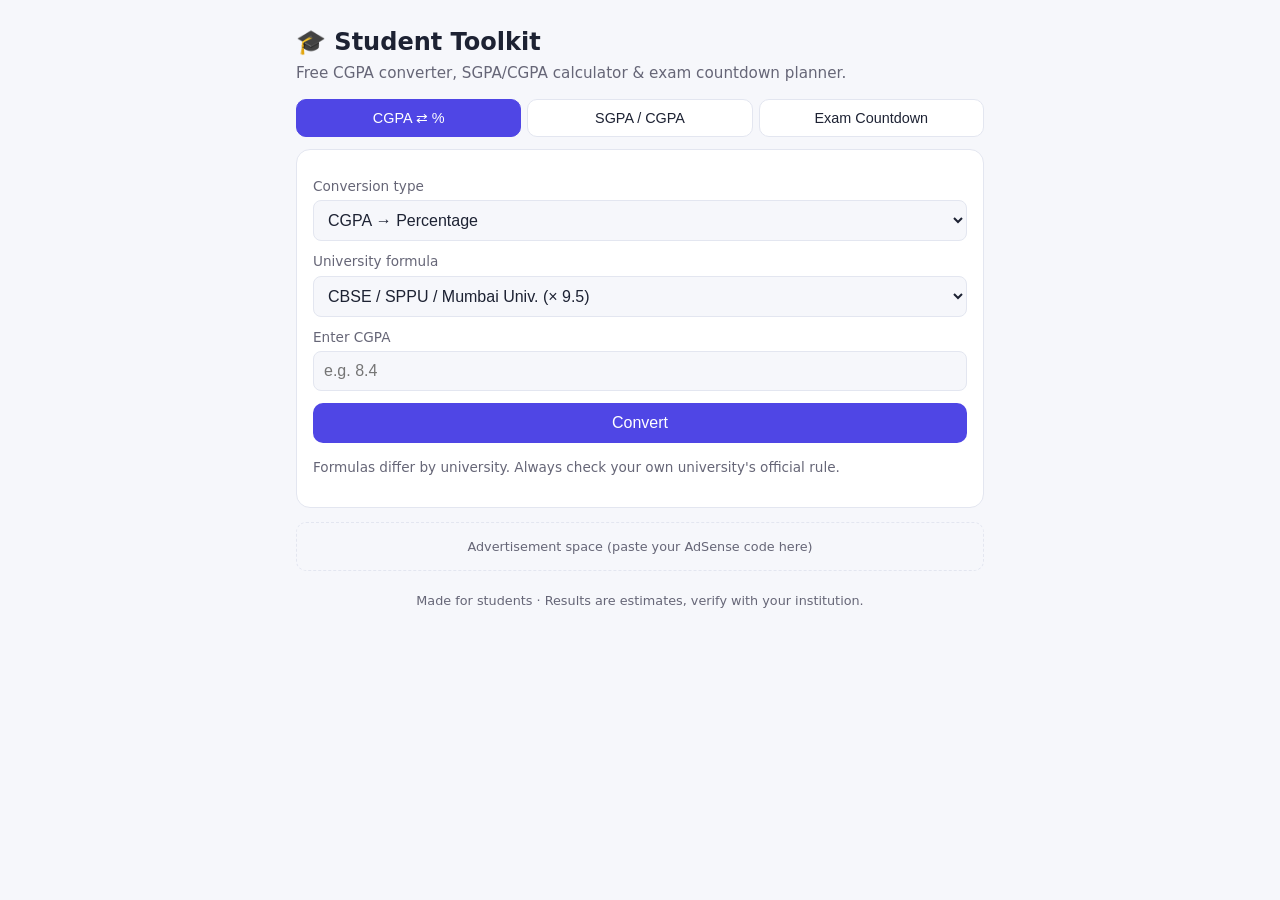
<file: public/index.html>
<!DOCTYPE html>
<html lang="en">
<head>
<meta charset="utf-8">
<meta name="viewport" content="width=device-width, initial-scale=1, viewport-fit=cover">
<title>Free CGPA to Percentage Converter & Exam Countdown Planner</title>
<meta name="description" content="Free student tools: convert CGPA to percentage, calculate SGPA/CGPA, and plan your exam countdown.">
<style>
:root{--bg:#f6f7fb;--card:#fff;--text:#1d2233;--muted:#667;--accent:#4f46e5;--accent2:#eef0ff;--border:#e3e6f0;--ok:#16a34a;--warn:#d97706;--bad:#dc2626;box-sizing:border-box;padding-top:env(safe-area-inset-top,0px);padding-bottom:env(safe-area-inset-bottom,0px)}
@media (prefers-color-scheme:dark){:root:not([data-theme="light"]){--bg:#10121a;--card:#1a1d29;--text:#eceef6;--muted:#9aa0b8;--accent:#818cf8;--accent2:#252840;--border:#2c3048}}
:root[data-theme="dark"]{--bg:#10121a;--card:#1a1d29;--text:#eceef6;--muted:#9aa0b8;--accent:#818cf8;--accent2:#252840;--border:#2c3048}
html{scroll-padding-top:env(safe-area-inset-top,0px)}
*{box-sizing:border-box}
body{margin:0;background:var(--bg);color:var(--text);font-family:system-ui,-apple-system,"Segoe UI",Roboto,sans-serif;line-height:1.5}
.wrap{max-width:720px;margin:0 auto;padding:16px}
h1{font-size:1.5rem;margin:8px 0 2px}
.sub{color:var(--muted);margin:0 0 14px;font-size:.95rem}
.tabs{display:flex;gap:6px;overflow-x:auto;margin-bottom:12px}
.tab{flex:1;white-space:nowrap;padding:10px 12px;border:1px solid var(--border);background:var(--card);color:var(--text);border-radius:10px;font-size:.9rem;cursor:pointer}
.tab.on{background:var(--accent);color:#fff;border-color:var(--accent)}
.card{background:var(--card);border:1px solid var(--border);border-radius:14px;padding:16px;margin-bottom:14px}
label{display:block;font-size:.85rem;color:var(--muted);margin:10px 0 4px}
input,select{width:100%;padding:10px;border:1px solid var(--border);border-radius:8px;background:var(--bg);color:var(--text);font-size:1rem}
button.go{margin-top:12px;width:100%;padding:11px;border:0;border-radius:10px;background:var(--accent);color:#fff;font-size:1rem;cursor:pointer}
button.sm{padding:6px 10px;border:1px solid var(--border);background:var(--card);color:var(--text);border-radius:8px;cursor:pointer}
.res{margin-top:12px;padding:12px;border-radius:10px;background:var(--accent2);font-size:1.1rem;font-weight:600}
.row{display:grid;grid-template-columns:2fr 1fr 1fr auto;gap:6px;margin-top:6px}
.hide{display:none}
.exam{display:flex;justify-content:space-between;align-items:center;gap:8px;padding:10px 0;border-bottom:1px solid var(--border)}
.exam:last-child{border:0}
.days{font-weight:700;font-size:1.2rem}
.muted{color:var(--muted);font-size:.85rem}
.ad{border:1px dashed var(--border);border-radius:10px;padding:14px;text-align:center;color:var(--muted);font-size:.8rem;margin:14px 0}
footer{text-align:center;color:var(--muted);font-size:.8rem;margin:20px 0}
table{width:100%;border-collapse:collapse;font-size:.9rem}
td,th{padding:6px;border-bottom:1px solid var(--border);text-align:left}
.scroll{overflow-x:auto}
</style>
</head>
<body>
<div class="wrap">
<h1>🎓 Student Toolkit</h1>
<p class="sub">Free CGPA converter, SGPA/CGPA calculator &amp; exam countdown planner.</p>

<div class="tabs" id="tabs">
<button class="tab on" data-t="conv">CGPA ⇄ %</button>
<button class="tab" data-t="sgpa">SGPA / CGPA</button>
<button class="tab" data-t="exam">Exam Countdown</button>
</div>

<!-- Converter -->
<section id="conv" class="card">
<label>Conversion type</label>
<select id="ctype">
<option value="c2p">CGPA → Percentage</option>
<option value="p2c">Percentage → CGPA</option>
</select>
<label>University formula</label>
<select id="cformula">
<option value="9.5">CBSE / SPPU / Mumbai Univ. (× 9.5)</option>
<option value="10">Simple (× 10)</option>
<option value="7.1">VTU (CGPA − 0.75) × 10</option>
<option value="4">4.0 scale (÷ 4 × 100)</option>
</select>
<label id="clabel">Enter CGPA</label>
<input id="cin" type="number" step="0.01" min="0" placeholder="e.g. 8.4" inputmode="decimal">
<button class="go" id="cbtn">Convert</button>
<div class="res hide" id="cres"></div>
<p class="muted">Formulas differ by university. Always check your own university's official rule.</p>
</section>

<!-- SGPA -->
<section id="sgpa" class="card hide">
<p class="muted" style="margin-top:0">Add subjects with credits and grade points (0–10). Get your SGPA instantly.</p>
<div id="subs"></div>
<button class="sm" id="addsub" style="margin-top:8px">+ Add subject</button>
<button class="go" id="sbtn">Calculate SGPA</button>
<div class="res hide" id="sres"></div>
<hr style="border:0;border-top:1px solid var(--border);margin:16px 0">
<strong>CGPA from semester SGPAs</strong>
<label>Enter SGPAs separated by commas</label>
<input id="sg" placeholder="e.g. 8.2, 7.9, 8.5, 8.8">
<button class="go" id="gbtn">Calculate CGPA</button>
<div class="res hide" id="gres"></div>
</section>

<!-- Exam -->
<section id="exam" class="card hide">
<label>Exam / subject name</label>
<input id="en" placeholder="e.g. Maths Final">
<label>Exam date</label>
<input id="ed" type="date">
<button class="go" id="ebtn">Add exam</button>
<div id="elist" style="margin-top:12px"></div>
<div id="plan"></div>
</section>

<div class="ad">Advertisement space (paste your AdSense code here)</div>

<footer>Made for students · Results are estimates, verify with your institution.</footer>
</div>

<script>
const $=id=>document.getElementById(id);
// Tabs
document.querySelectorAll('.tab').forEach(b=>b.onclick=()=>{
  document.querySelectorAll('.tab').forEach(x=>x.classList.toggle('on',x===b));
  ['conv','sgpa','exam'].forEach(s=>$(s).classList.toggle('hide',s!==b.dataset.t));
  if(location.hash!=='#'+b.dataset.t)history.replaceState(null,'','#'+b.dataset.t);
});
function openTab(){const h=location.hash.slice(1);const b=document.querySelector('.tab[data-t="'+h+'"]');if(b)b.click();}
window.addEventListener('hashchange',openTab);openTab();

// Converter
function convLabel(){$('clabel').textContent=$('ctype').value==='c2p'?'Enter CGPA':'Enter Percentage';}
$('ctype').onchange=convLabel;
$('cbtn').onclick=()=>{
  const v=parseFloat($('cin').value),f=$('cformula').value,t=$('ctype').value,r=$('cres');
  if(isNaN(v)||v<0){r.textContent='Please enter a valid number.';r.classList.remove('hide');return;}
  let out;
  if(t==='c2p'){
    if(f==='4')out=v/4*100;
    else if(f==='7.1')out=(v-0.75)*10;
    else out=v*parseFloat(f);
    out=Math.min(out,100);r.textContent='≈ '+out.toFixed(2)+' %';
  }else{
    if(f==='4')out=v/100*4;
    else if(f==='7.1')out=v/10+0.75;
    else out=v/parseFloat(f);
    r.textContent='≈ '+out.toFixed(2)+' CGPA';
  }
  r.classList.remove('hide');
};

// SGPA
function addSub(n='',c='',g=''){
  const d=document.createElement('div');d.className='row';
  d.innerHTML='<input placeholder="Subject" value="'+n+'"><input type="number" placeholder="Credits" value="'+c+'" inputmode="decimal"><input type="number" placeholder="Grade" value="'+g+'" inputmode="decimal"><button class="sm" aria-label="Remove">✕</button>';
  d.querySelector('button').onclick=()=>d.remove();
  $('subs').appendChild(d);
}
addSub();addSub();addSub();
$('addsub').onclick=()=>addSub();
$('sbtn').onclick=()=>{
  let tc=0,tp=0;
  $('subs').querySelectorAll('.row').forEach(r=>{
    const i=r.querySelectorAll('input'),c=parseFloat(i[1].value),g=parseFloat(i[2].value);
    if(!isNaN(c)&&!isNaN(g)){tc+=c;tp+=c*g;}
  });
  const r=$('sres');r.classList.remove('hide');
  r.textContent=tc?'SGPA: '+(tp/tc).toFixed(2):'Add credits and grades first.';
};
$('gbtn').onclick=()=>{
  const a=$('sg').value.split(',').map(x=>parseFloat(x.trim())).filter(x=>!isNaN(x));
  const r=$('gres');r.classList.remove('hide');
  r.textContent=a.length?'CGPA (simple average): '+(a.reduce((x,y)=>x+y,0)/a.length).toFixed(2):'Enter at least one SGPA.';
};

// Exams (in-memory + safe localStorage)
let exams=[];
try{exams=JSON.parse(localStorage.getItem('exams')||'[]');}catch(e){}
function save(){try{localStorage.setItem('exams',JSON.stringify(exams));}catch(e){}}
function daysLeft(d){const t=new Date();t.setHours(0,0,0,0);return Math.round((new Date(d+'T00:00:00')-t)/864e5);}
function renderExams(){
  exams.sort((a,b)=>a.d.localeCompare(b.d));
  const l=$('elist');
  if(!exams.length){l.innerHTML='<p class="muted">No exams yet. Add one above.</p>';$('plan').innerHTML='';return;}
  l.innerHTML='';
  exams.forEach((e,i)=>{
    const n=daysLeft(e.d);
    const col=n<0?'var(--muted)':n<=7?'var(--bad)':n<=21?'var(--warn)':'var(--ok)';
    const row=document.createElement('div');row.className='exam';
    const left=document.createElement('div');
    const nm=document.createElement('div');nm.textContent=e.n;
    const dt=document.createElement('div');dt.className='muted';dt.textContent=e.d;
    left.append(nm,dt);
    const mid=document.createElement('div');mid.className='days';mid.style.color=col;
    mid.textContent=n<0?'Done':n===0?'Today!':n+' days';
    const del=document.createElement('button');del.className='sm';del.textContent='✕';
    del.onclick=()=>{exams.splice(i,1);save();renderExams();};
    row.append(left,mid,del);l.appendChild(row);
  });
  const up=exams.filter(e=>daysLeft(e.d)>0);
  if(up.length){
    const total=up.reduce((s,e)=>s+daysLeft(e.d),0);
    const nxt=up[0],n=daysLeft(nxt.d);
    const per=Math.max(1,Math.round(n/up.length));
    $('plan').innerHTML='<div class="res" style="font-size:.95rem">📅 Plan: next exam <b>'+nxt.n.replace(/</g,'&lt;')+'</b> in '+n+' days. With '+up.length+' upcoming exam(s), aim for about <b>'+per+' day(s)</b> of focused prep per subject, and revise the nearest one daily.</div>';
  }else $('plan').innerHTML='';
}
$('ebtn').onclick=()=>{
  const n=$('en').value.trim(),d=$('ed').value;
  if(!n||!d)return;
  exams.push({n,d});save();$('en').value='';renderExams();
};
renderExams();
setInterval(renderExams,3600000);
</script>
</body>
</html>
</file>
